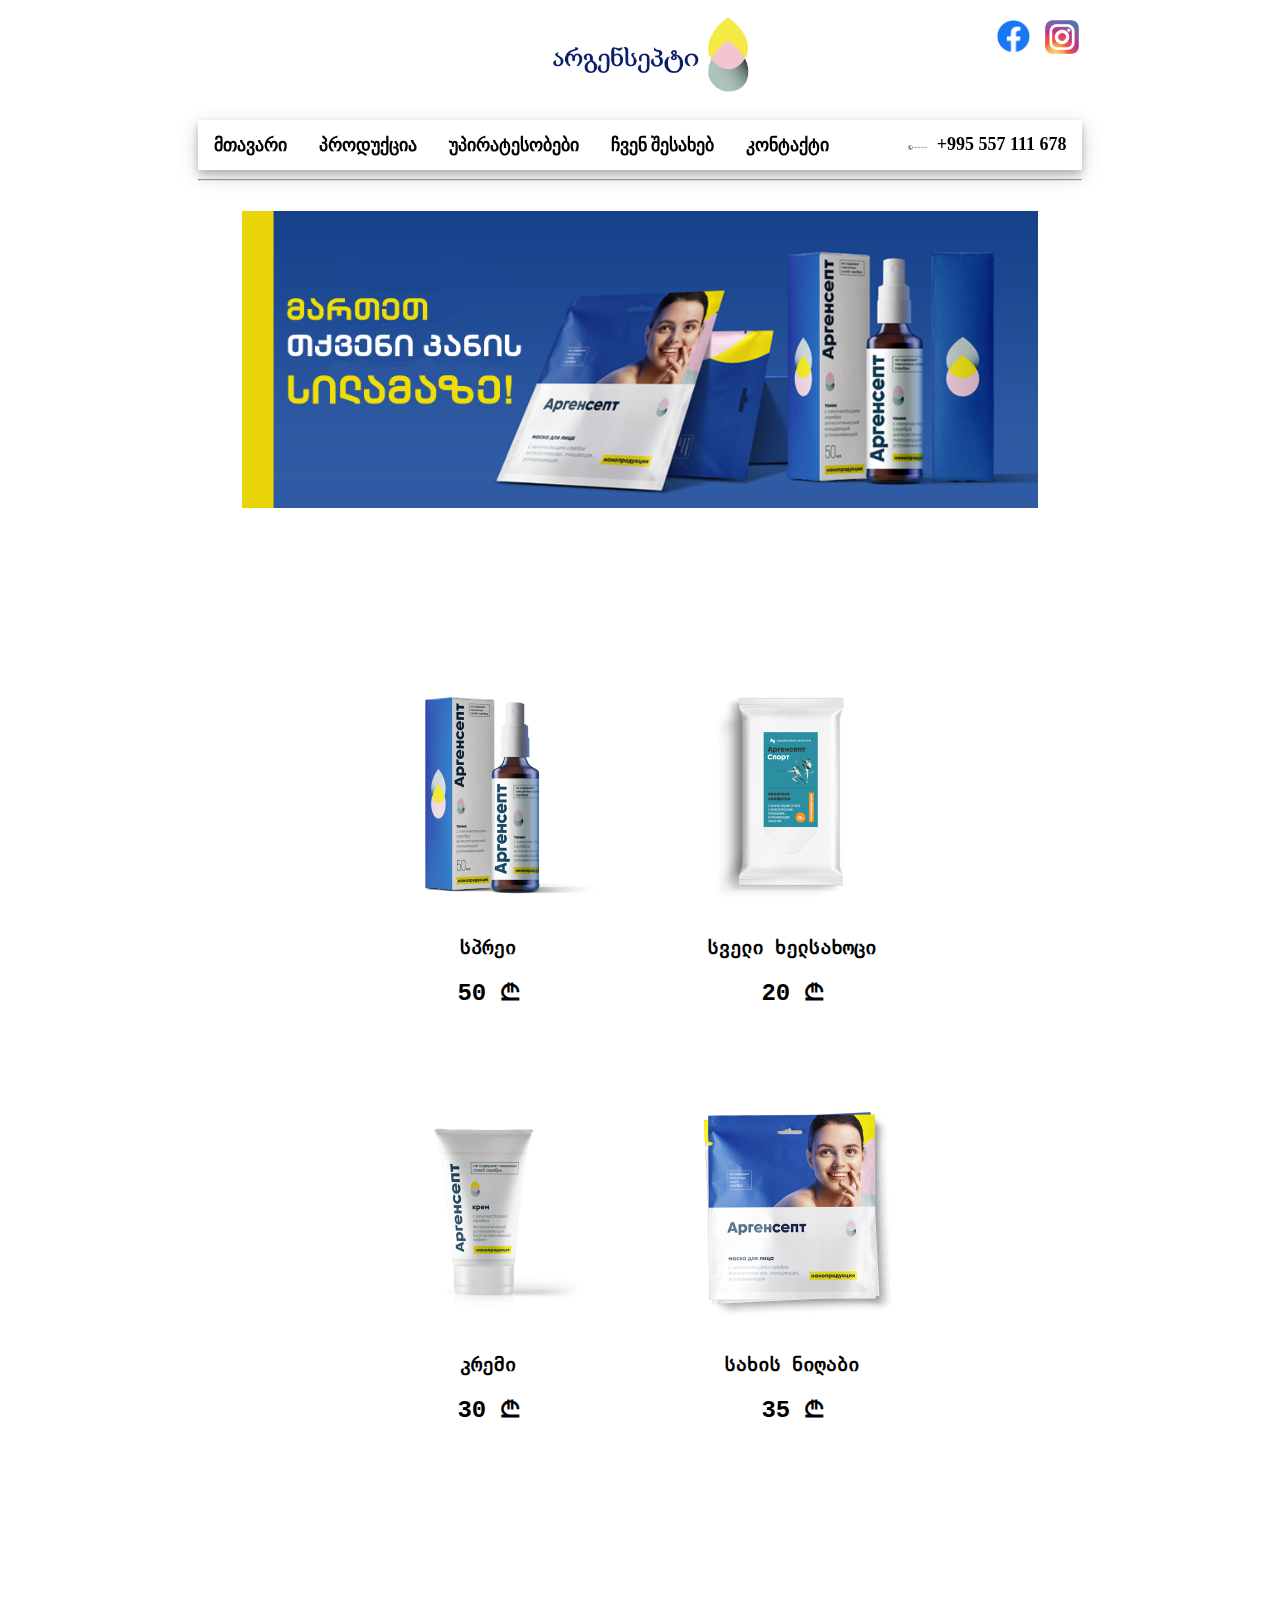
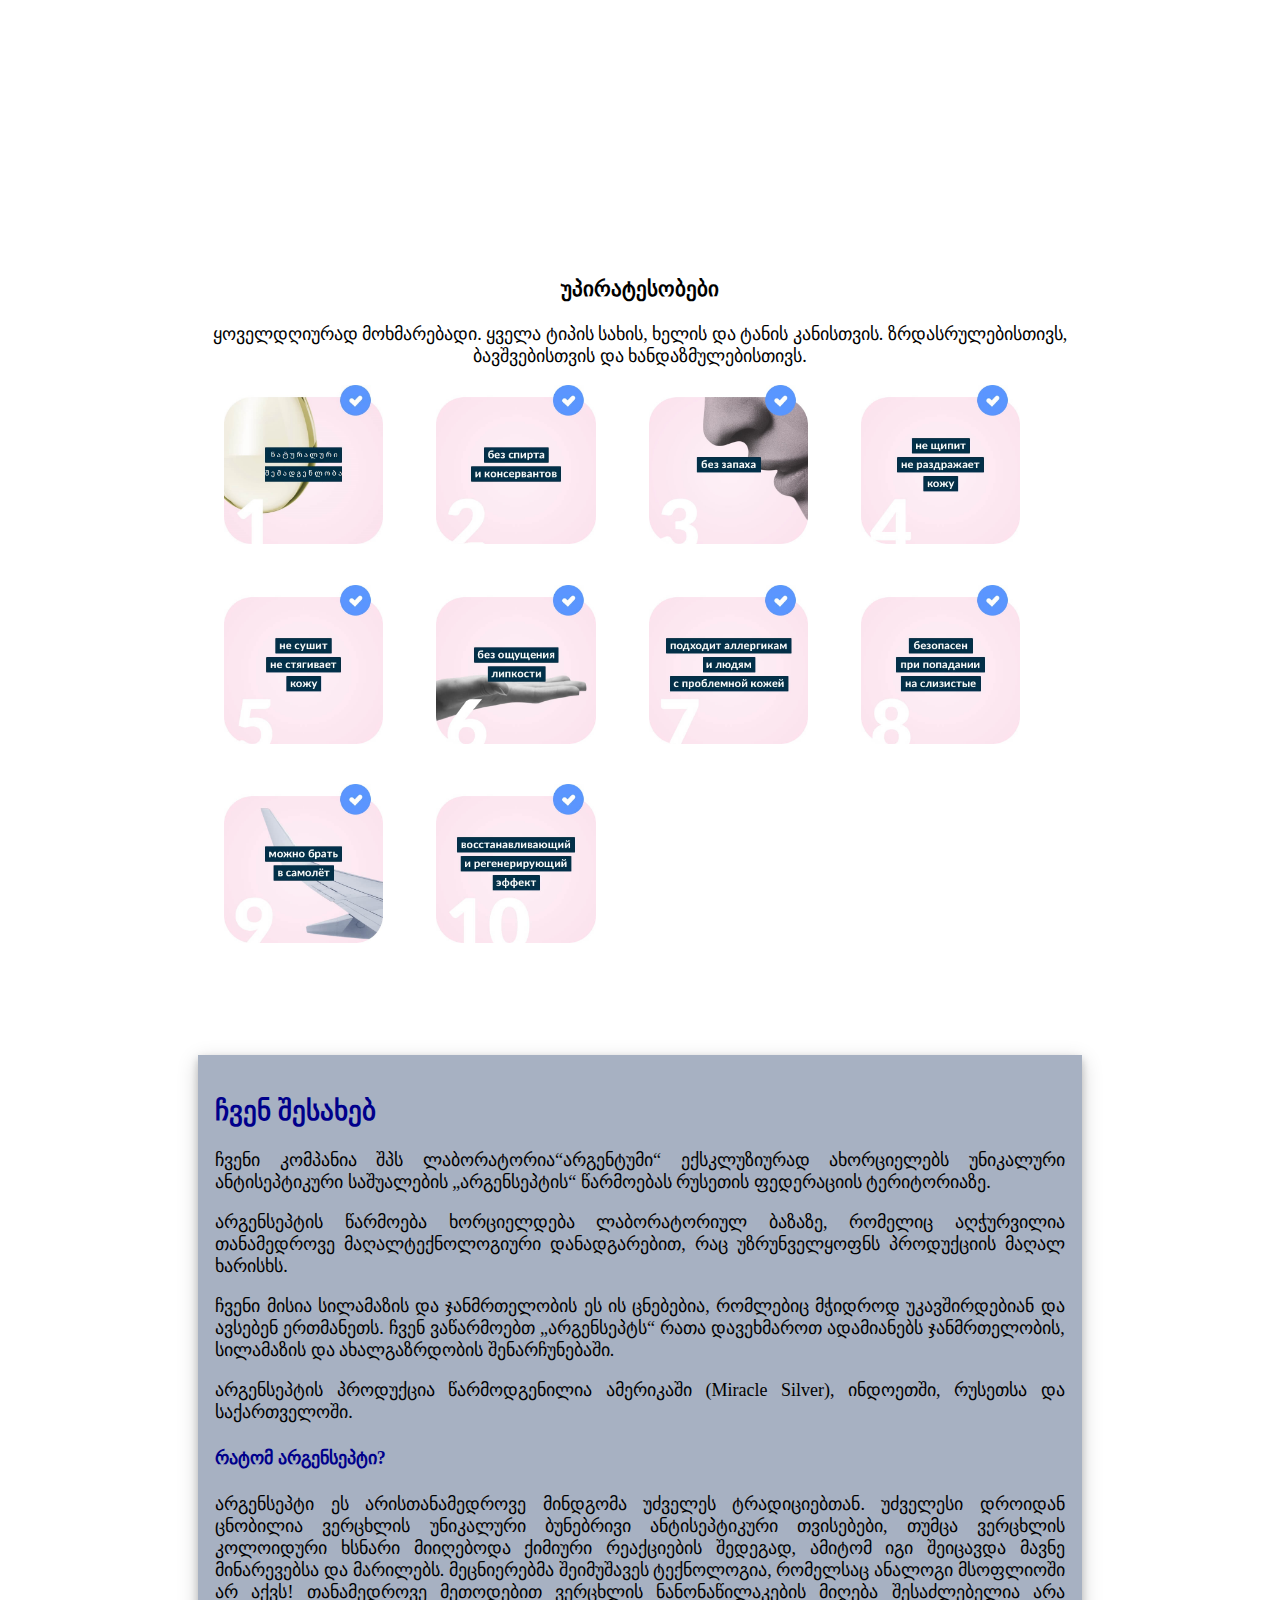
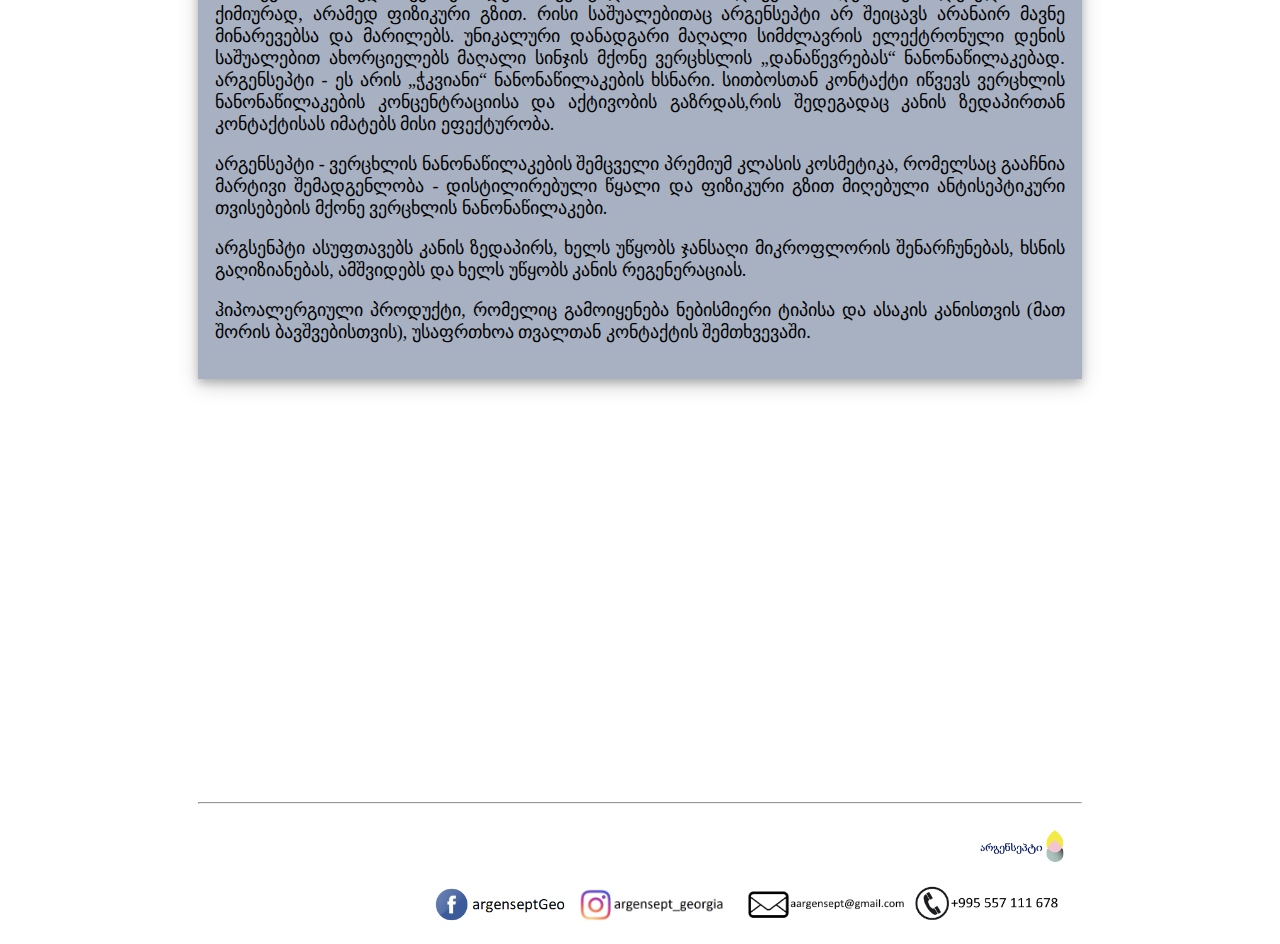
<file: index.html>
<!DOCTYPE html>
<html>
<head>
<meta property="og:url" content="https://nikatskhadaia.github.io/argensept/" />
<meta property="og:type" content="website" />
<meta property="og:title" content="When Great Minds Don’t Think Alike" />
<meta property="og:description" content="How much does culture influence creative thinking?" />
<meta property="og:image" content="http://static01.nyt.com/images/2015/02/19/arts/international/19iht-btnumbers19A/19iht-btnumbers19A-facebookJumbo-v2.jpg" />
  <meta charset="utf-8">
  <meta name="description" content="this is argensept georgian site">
  <meta name="author" content="Nika">
  <meta name="keywords" content="HTML, argensept, argenseptGeo">
  <meta name="viewport" content="width=device-width, initial-scale=1.0">
  <link rel="stylesheet" type="text/css" href="style.css">
  <script src="main.js"></script>
  <title>არგენსეპტი - თქვენი კანის სილამაზისთვის</title>
</head>
<body>
<div style="margin-right: 15%; margin-left: 15%;">
<header>


<font color="#000000"; size="4">


<div class="container0">
  <div style="width: 80%"><img src="logo.png"; style="padding-left: 50%; width: 200px"></div>
  <div style="width: 20%" align="right">
    <a href="https://www.facebook.com/argenseptGeo/" target="_blank"><img src="facebook.png" width="33"  style="padding-bottom: 2%"></a>
    <a href="https://www.instagram.com/argensept_georgia/" target="_blank"><img src="instagram.png" width="40"></a>
  </div>
</div>
</header>

<div id="mainmenu" align="center" style="position: relative;">
<b>
	<ul style="box-shadow: 0 4px 8px 0 rgba(0, 0, 0, 0.2), 0 6px 20px 0 rgba(0, 0, 0, 0.19);">
 	 <li><a href="#">მთავარი</a></li>
 	 <li><a href="#products">პროდუქცია</a></li>
 	 <li><a href="#advantages">უპირატესობები</a></li>
 	 <li><a href="#chven">ჩვენ შესახებ</a></li>
 	 <li><a href="#contact">კონტაქტი</a></li>
 	 <li style="float:right"><a href="#"><img src="phone.jpg" width="20">&nbsp; +995 557 111 678</a></li>
	</ul>
</b>


  <hr/>
<br/>
<img src="cover.png" class="center" style="width: 90%; height: 10%">


<div id="products" class="container4" style="margin-top: 15%; ">
 <div><img src="tonik.png" width="100%"><h3><b>სპრეი</b></h3><h2>50 ₾</h2></div>
 <div><img src="wipes.png" width="100%"><h3><b>სველი ხელსახოცი</b></h3><h2>20 ₾</h2></div>    
 <div><img src="cream.png" width="100%"><h3><b>კრემი</b></h3><h2>30 ₾</h2></div>    
 <div><img src="mask.png" width="100%"><h3><b>სახის ნიღაბი</b></h3><h2>35 ₾</h2></div>                           
</div>

<div id="advantages" align="center">
 <h3 align="center">უპირატესობები</h3>
 ყოველდღიურად მოხმარებადი. ყველა ტიპის სახის, ხელის და ტანის კანისთვის. ზრდასრულებისთივს, ბავშვებისთვის და ხანდაზმულებისთივს.
</div>

<div class=container10>
 <div><img src="1-Sostav.jpg" width="90%"></div>
 <div><img src="2-bez-spirta.jpg" width="90%"></div>    
 <div><img src="3-bez-zapaha.jpg" width="90%"></div>    
 <div><img src="4-ne-schipit.jpg" width="90%"></div>    
 <div><img src="5-ne-sushit.jpg" width="90%"></div>    
 <div><img src="6-ne-lipkyi.jpg" width="90%"></div>    
 <div><img src="7-gipoallergennyi.jpg" width="90%"></div>    
 <div><img src="8-bezopasen.jpg" width="90%"></div>    
 <div><img src="9-samolet.jpg" width="90%"></div>    
 <div><img src="10-effect.jpg" width="90%"></div>                         
</div>               

<div id="chven" class=containerAbout style="box-shadow: 0 4px 8px 0 rgba(0, 0, 0, 0.2), 0 6px 20px 0 rgba(0, 0, 0, 0.19);">
<h2 style="color: darkblue;">ჩვენ შესახებ</h2>
<p>ჩვენი კომპანია შპს ლაბორატორია“არგენტუმი“ ექსკლუზიურად ახორციელებს უნიკალური ანტისეპტიკური საშუალების „არგენსეპტის“ წარმოებას რუსეთის ფედერაციის ტერიტორიაზე.</p>
<p>არგენსეპტის წარმოება ხორციელდება ლაბორატორიულ ბაზაზე, რომელიც აღჭურვილია თანამედროვე მაღალტექნოლოგიური დანადგარებით,  რაც უზრუნველყოფნს პროდუქციის მაღალ ხარისხს. </p>
<p>ჩვენი მისია სილამაზის და ჯანმრთელობის ეს ის ცნებებია, რომლებიც მჭიდროდ უკავშირდებიან და ავსებენ ერთმანეთს. ჩვენ ვაწარმოებთ „არგენსეპტს“ რათა დავეხმაროთ ადამიანებს ჯანმრთელობის, სილამაზის და ახალგაზრდობის შენარჩუნებაში. </p>
<p>არგენსეპტის პროდუქცია წარმოდგენილია ამერიკაში (Miracle Silver), ინდოეთში, რუსეთსა და საქართველოში.</p>

<h4 style="color: darkblue;">რატომ არგენსეპტი?</h4>
<P>არგენსეპტი ეს არისთანამედროვე მინდგომა უძველეს ტრადიციებთან. უძველესი დროიდან ცნობილია ვერცხლის უნიკალური ბუნებრივი ანტისეპტიკური თვისებები, თუმცა ვერცხლის კოლოიდური ხსნარი მიიღებოდა ქიმიური რეაქციების შედეგად, ამიტომ იგი შეიცავდა მავნე მინარევებსა და მარილებს. მეცნიერებმა შეიმუშავეს ტექნოლოგია, რომელსაც ანალოგი მსოფლიოში არ აქვს! თანამედროვე მეთოდებით ვერცხლის ნანონაწილაკების მიღება შესაძლებელია არა ქიმიურად, არამედ ფიზიკური გზით. რისი საშუალებითაც არგენსეპტი არ შეიცავს არანაირ მავნე მინარევებსა და მარილებს. უნიკალური დანადგარი მაღალი სიმძლავრის ელექტრონული დენის საშუალებით ახორციელებს მაღალი სინჯის მქონე ვერცხსლის „დანაწევრებას“ ნანონაწილაკებად. არგენსეპტი - ეს არის „ჭკვიანი“ ნანონაწილაკების ხსნარი. სითბოსთან კონტაქტი იწვევს ვერცხლის ნანონაწილაკების კონცენტრაციისა და აქტივობის გაზრდას,რის შედეგადაც კანის ზედაპირთან კონტაქტისას იმატებს მისი ეფექტურობა. </P>
<p>არგენსეპტი - ვერცხლის ნანონაწილაკების შემცველი პრემიუმ კლასის კოსმეტიკა, რომელსაც გააჩნია მარტივი შემადგენლობა - დისტილირებული წყალი და ფიზიკური გზით მიღებული ანტისეპტიკური თვისებების მქონე ვერცხლის ნანონაწილაკები. </p>
<p>არგსენპტი   ასუფთავებს კანის ზედაპირს, ხელს უწყობს ჯანსაღი მიკროფლორის შენარჩუნებას, ხსნის გაღიზიანებას, ამშვიდებს და ხელს უწყობს კანის რეგენერაციას. </p>
<p>ჰიპოალერგიული პროდუქტი, რომელიც გამოიყენება ნებისმიერი ტიპისა და ასაკის კანისთვის (მათ შორის ბავშვებისთვის), უსაფრთხოა თვალთან კონტაქტის შემთხვევაში. </p>
</div>

</font>
<br/><br/><br/><br/><br/><br/><br/><br/><br/><br/><br/><br/><br/><br/><br/><br/><br/><br/>
</div>
<hr/>
<footer id="contact" style="padding:2%;">
<div align="right">
	<img src="logo.png" style="width: 10%; padding-bottom: 2%;">
</div>
<div align="right">
    <span style="margin-right: 1%;"><a href="https://www.facebook.com/argenseptGeo/" target="_blank"><img src="fb.png" width="150"></a></span>
    <span style="margin-right: 1%;"><a href="https://www.instagram.com/argensept_georgia/" target="_blank"><img src="insta.png" width="150"></a></span>
    <span><a href="mailto:aargensept@gmail.com"><img src="email.png" width="170"></a></span>
    <span><img src="phone.jpg" width="150"></span>
</div>
</footer>
</div>
</html>
</file>
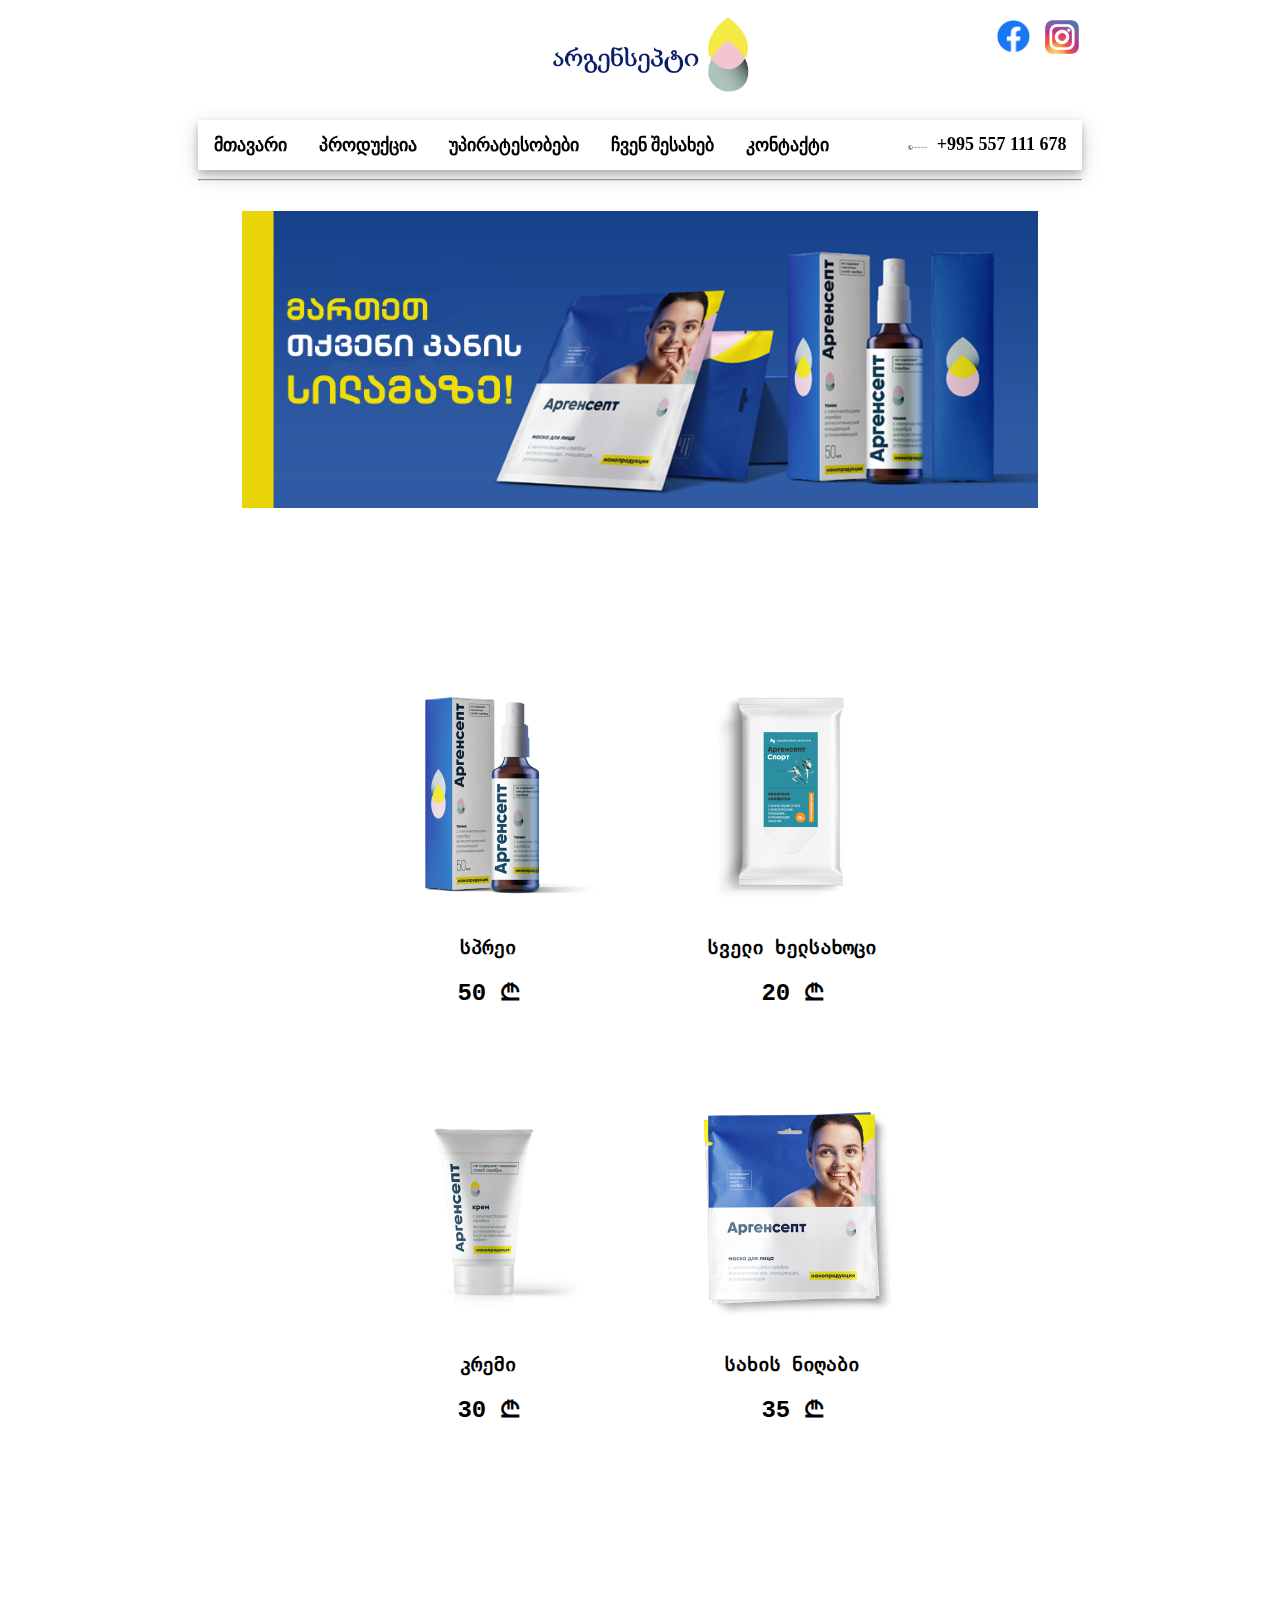
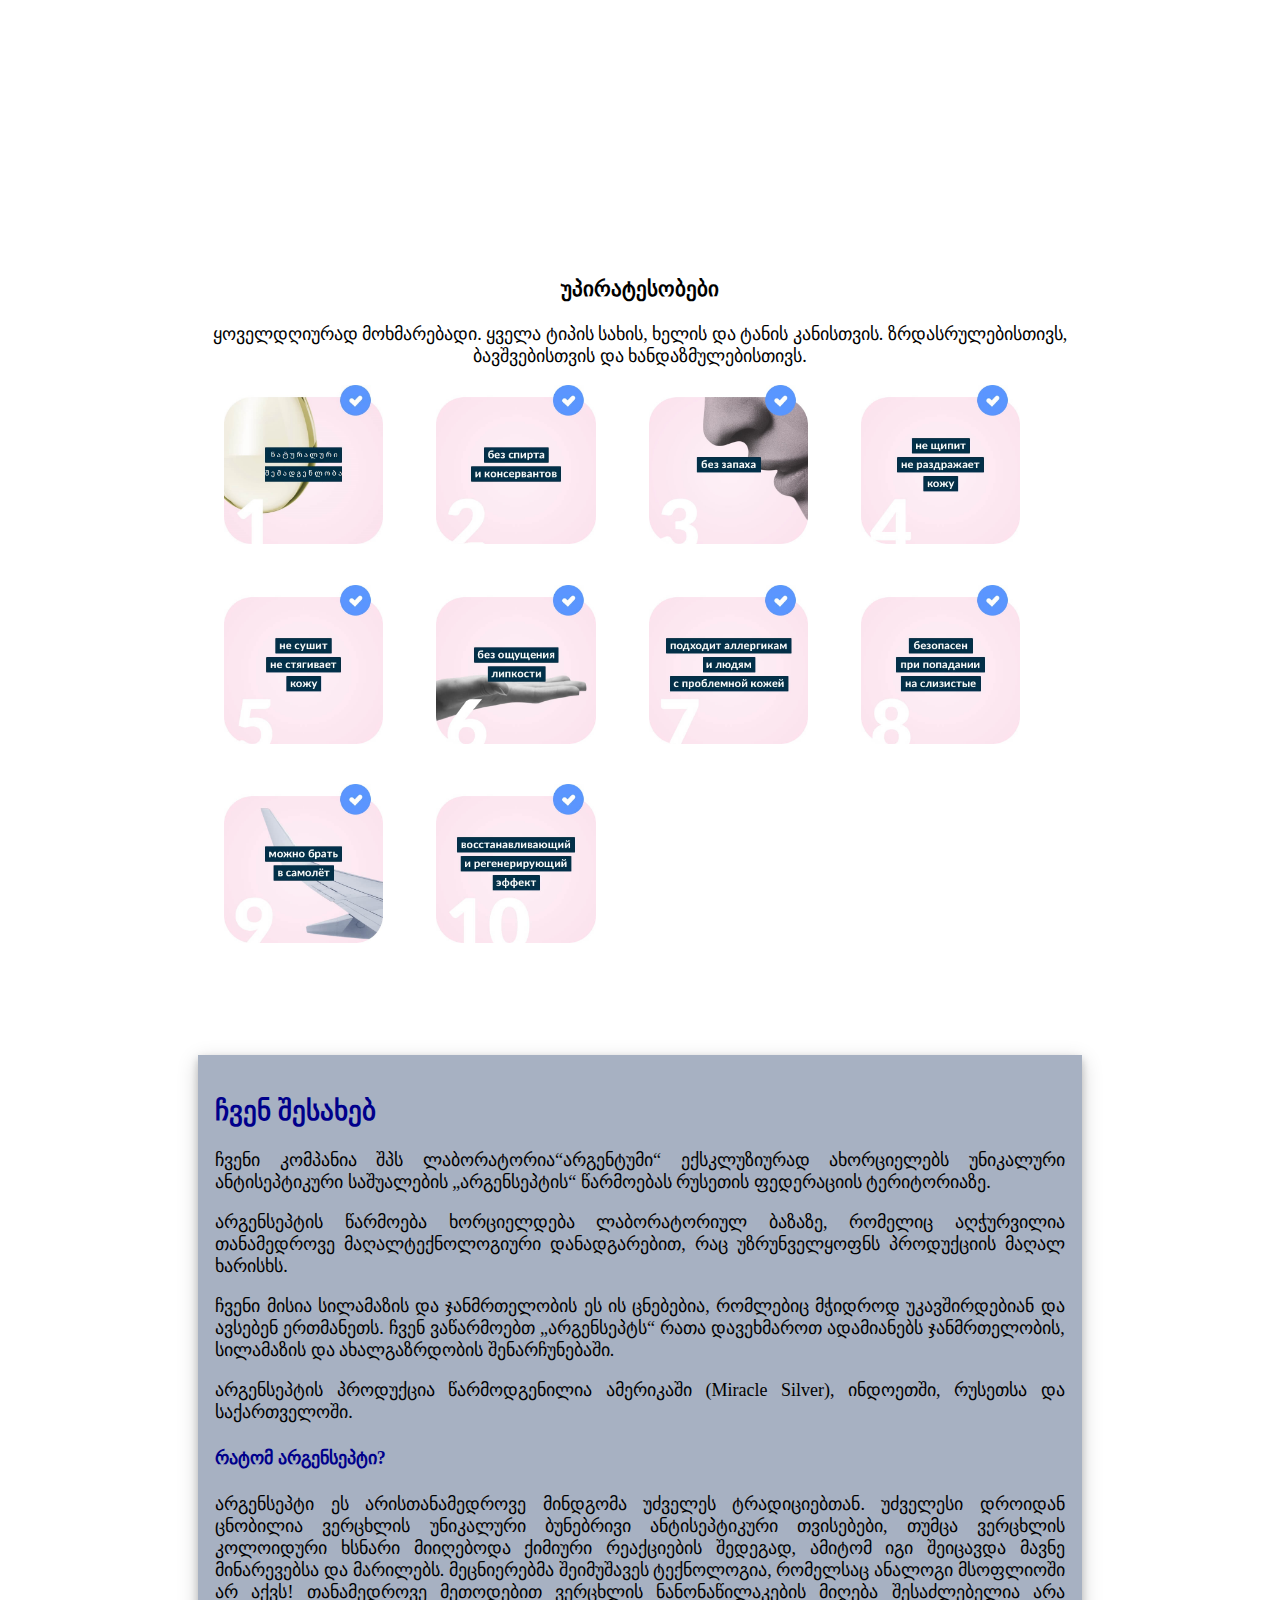
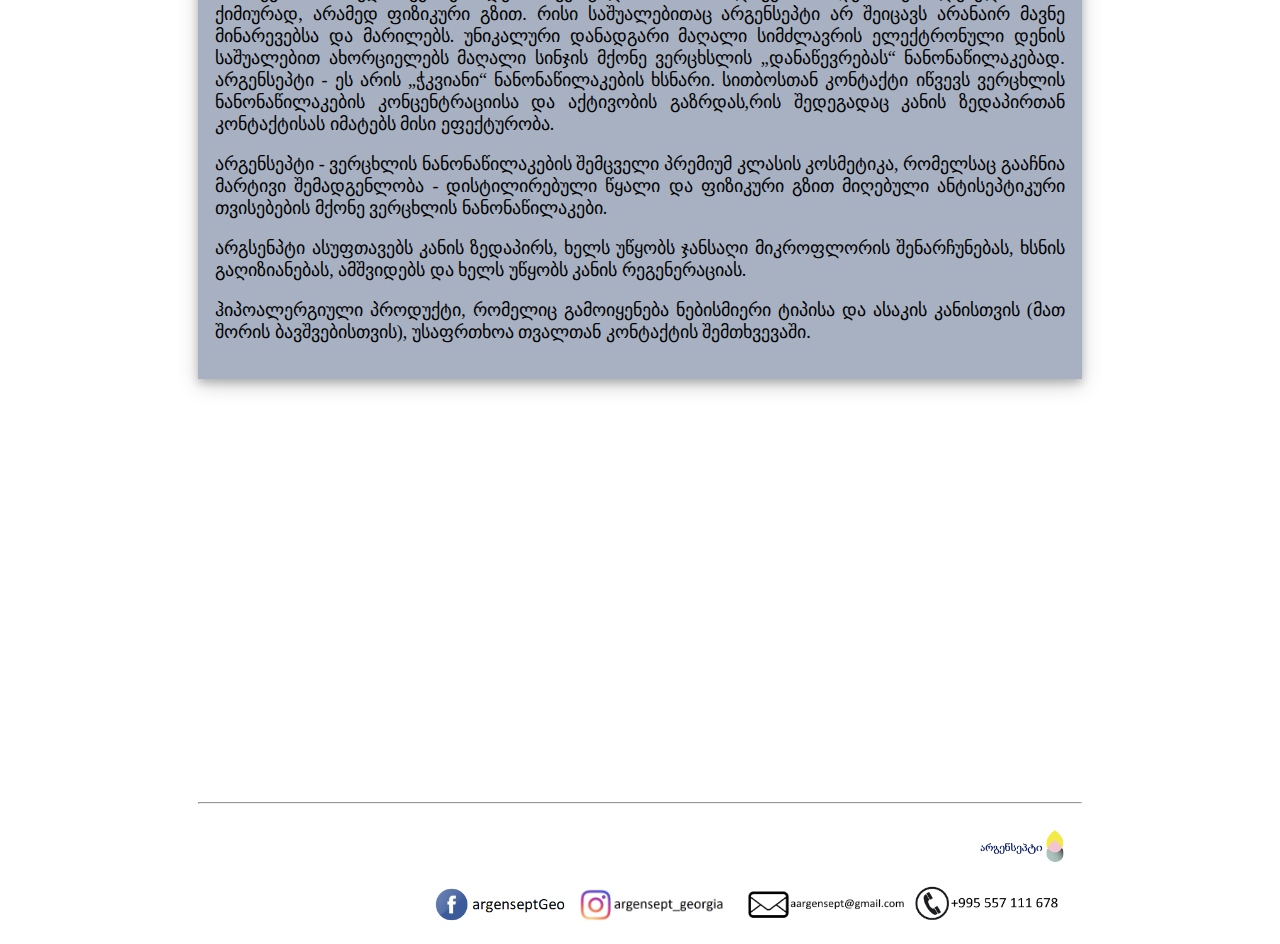
<file: home.html>
<!DOCTYPE html>
<html>
<head>
  <meta charset="utf-8">
  <meta name="description" content="this is argensept georgian site">
  <meta name="author" content="Nika">
  <meta name="keywords" content="HTML, argensept, argenseptGeo">
  <meta name="viewport" content="width=device-width, initial-scale=1.0">
  <link rel="stylesheet" type="text/css" href="style.css">
  <script src="main.js"></script>
  <title>არგენსეპტი - თქვენი კანის სილამაზისთვის</title>
</head>
<body>
<div style="margin-right: 15%; margin-left: 15%;">
<header>


<font color="#000000"; size="4">


<div class="container0">
  <div style="width: 80%"><img src="logo.png"; style="padding-left: 50%; width: 200px"></div>
  <div style="width: 20%" align="right">
    <a href="https://www.facebook.com/argenseptGeo/" target="_blank"><img src="facebook.png" width="33"  style="padding-bottom: 2%"></a>
    <a href="https://www.instagram.com/argensept_georgia/" target="_blank"><img src="instagram.png" width="40"></a>
  </div>
</div>
</header>

<div id="mainmenu" align="center" style="position: relative;">
<b>
	<ul style="box-shadow: 0 4px 8px 0 rgba(0, 0, 0, 0.2), 0 6px 20px 0 rgba(0, 0, 0, 0.19);">
 	 <li><a href="#">მთავარი</a></li>
 	 <li><a href="#products">პროდუქცია</a></li>
 	 <li><a href="#advantages">უპირატესობები</a></li>
 	 <li><a href="#chven">ჩვენ შესახებ</a></li>
 	 <li><a href="#contact">კონტაქტი</a></li>
 	 <li style="float:right"><a href="#"><img src="phone.jpg" width="20">&nbsp; +995 557 111 678</a></li>
	</ul>
</b>


  <hr/>
<br/>
<img src="cover.png" class="center" style="width: 90%; height: 10%">


<div id="products" class="container4" style="margin-top: 15%; ">
 <div><img src="tonik.png" width="100%"><h3><b>სპრეი</b></h3><h2>50 ₾</h2></div>
 <div><img src="wipes.png" width="100%"><h3><b>სველი ხელსახოცი</b></h3><h2>20 ₾</h2></div>    
 <div><img src="cream.png" width="100%"><h3><b>კრემი</b></h3><h2>30 ₾</h2></div>    
 <div><img src="mask.png" width="100%"><h3><b>სახის ნიღაბი</b></h3><h2>35 ₾</h2></div>                           
</div>

<div id="advantages" align="center">
 <h3 align="center">უპირატესობები</h3>
 ყოველდღიურად მოხმარებადი. ყველა ტიპის სახის, ხელის და ტანის კანისთვის. ზრდასრულებისთივს, ბავშვებისთვის და ხანდაზმულებისთივს.
</div>

<div class=container10>
 <div><img src="1-Sostav.jpg" width="90%"></div>
 <div><img src="2-bez-spirta.jpg" width="90%"></div>    
 <div><img src="3-bez-zapaha.jpg" width="90%"></div>    
 <div><img src="4-ne-schipit.jpg" width="90%"></div>    
 <div><img src="5-ne-sushit.jpg" width="90%"></div>    
 <div><img src="6-ne-lipkyi.jpg" width="90%"></div>    
 <div><img src="7-gipoallergennyi.jpg" width="90%"></div>    
 <div><img src="8-bezopasen.jpg" width="90%"></div>    
 <div><img src="9-samolet.jpg" width="90%"></div>    
 <div><img src="10-effect.jpg" width="90%"></div>                         
</div>               

<div id="chven" class=containerAbout style="box-shadow: 0 4px 8px 0 rgba(0, 0, 0, 0.2), 0 6px 20px 0 rgba(0, 0, 0, 0.19);">
<h2 style="color: darkblue;">ჩვენ შესახებ</h2>
<p>ჩვენი კომპანია შპს ლაბორატორია“არგენტუმი“ ექსკლუზიურად ახორციელებს უნიკალური ანტისეპტიკური საშუალების „არგენსეპტის“ წარმოებას რუსეთის ფედერაციის ტერიტორიაზე.</p>
<p>არგენსეპტის წარმოება ხორციელდება ლაბორატორიულ ბაზაზე, რომელიც აღჭურვილია თანამედროვე მაღალტექნოლოგიური დანადგარებით,  რაც უზრუნველყოფნს პროდუქციის მაღალ ხარისხს. </p>
<p>ჩვენი მისია სილამაზის და ჯანმრთელობის ეს ის ცნებებია, რომლებიც მჭიდროდ უკავშირდებიან და ავსებენ ერთმანეთს. ჩვენ ვაწარმოებთ „არგენსეპტს“ რათა დავეხმაროთ ადამიანებს ჯანმრთელობის, სილამაზის და ახალგაზრდობის შენარჩუნებაში. </p>
<p>არგენსეპტის პროდუქცია წარმოდგენილია ამერიკაში (Miracle Silver), ინდოეთში, რუსეთსა და საქართველოში.</p>

<h4 style="color: darkblue;">რატომ არგენსეპტი?</h4>
<P>არგენსეპტი ეს არისთანამედროვე მინდგომა უძველეს ტრადიციებთან. უძველესი დროიდან ცნობილია ვერცხლის უნიკალური ბუნებრივი ანტისეპტიკური თვისებები, თუმცა ვერცხლის კოლოიდური ხსნარი მიიღებოდა ქიმიური რეაქციების შედეგად, ამიტომ იგი შეიცავდა მავნე მინარევებსა და მარილებს. მეცნიერებმა შეიმუშავეს ტექნოლოგია, რომელსაც ანალოგი მსოფლიოში არ აქვს! თანამედროვე მეთოდებით ვერცხლის ნანონაწილაკების მიღება შესაძლებელია არა ქიმიურად, არამედ ფიზიკური გზით. რისი საშუალებითაც არგენსეპტი არ შეიცავს არანაირ მავნე მინარევებსა და მარილებს. უნიკალური დანადგარი მაღალი სიმძლავრის ელექტრონული დენის საშუალებით ახორციელებს მაღალი სინჯის მქონე ვერცხსლის „დანაწევრებას“ ნანონაწილაკებად. არგენსეპტი - ეს არის „ჭკვიანი“ ნანონაწილაკების ხსნარი. სითბოსთან კონტაქტი იწვევს ვერცხლის ნანონაწილაკების კონცენტრაციისა და აქტივობის გაზრდას,რის შედეგადაც კანის ზედაპირთან კონტაქტისას იმატებს მისი ეფექტურობა. </P>
<p>არგენსეპტი - ვერცხლის ნანონაწილაკების შემცველი პრემიუმ კლასის კოსმეტიკა, რომელსაც გააჩნია მარტივი შემადგენლობა - დისტილირებული წყალი და ფიზიკური გზით მიღებული ანტისეპტიკური თვისებების მქონე ვერცხლის ნანონაწილაკები. </p>
<p>არგსენპტი   ასუფთავებს კანის ზედაპირს, ხელს უწყობს ჯანსაღი მიკროფლორის შენარჩუნებას, ხსნის გაღიზიანებას, ამშვიდებს და ხელს უწყობს კანის რეგენერაციას. </p>
<p>ჰიპოალერგიული პროდუქტი, რომელიც გამოიყენება ნებისმიერი ტიპისა და ასაკის კანისთვის (მათ შორის ბავშვებისთვის), უსაფრთხოა თვალთან კონტაქტის შემთხვევაში. </p>
</div>

</font>
<br/><br/><br/><br/><br/><br/><br/><br/><br/><br/><br/><br/><br/><br/><br/><br/><br/><br/>
</div>
<hr/>
<footer id="contact" style="padding:2%;">
<div align="right">
	<img src="logo.png" style="width: 10%; padding-bottom: 2%;">
</div>
<div align="right">
    <span style="margin-right: 1%;"><a href="https://www.facebook.com/argenseptGeo/" target="_blank"><img src="fb.png" width="150"></a></span>
    <span style="margin-right: 1%;"><a href="https://www.instagram.com/argensept_georgia/" target="_blank"><img src="insta.png" width="150"></a></span>
    <span><a href="mailto:aargensept@gmail.com"><img src="email.png" width="170"></a></span>
    <span><img src="phone.jpg" width="150"></span>
</div>
</footer>
</div>
</html>
</file>
<file: style.css>
.container0{
			display: flex;
			flex-wrap: wrap;
		}
		.container0 > div {
			margin: 0%;
			padding-top: 1%;
			font-family: monospace;
			font-size: 20px;
			color: #ffbf00;
			margin-bottom: 20px;
		}
		.container1{
			background-color: grey;
			padding-top:  1%;
			padding-bottom: 1%;
		}
		.container4{
	display: flex;
	flex-wrap: wrap;
	justify-content: center;
	margin-bottom: 25rem;
	margin-top: 250rem;
}
.container4 > div {
	margin: 1rem;
	padding: 1rem;
	flex-basis: 15rem;
	font-family: monospace;
	color: #000000;
}
.container4 > div:hover{
	box-shadow: 0 4px 8px 0 rgba(0, 0, 0, 0.2), 0 6px 20px 0 rgba(0, 0, 0, 0.19);
}
		.container10{
			display: flex;
			flex-wrap: wrap;
		}
		.container10 > div {
			margin: 1%;
			padding: 1%;
			width: 20%;
			font-family: monospace;
			color: orange;
		}
		.containerAbout{
			margin-top: 10%;
			margin-bottom: 10%;
			padding: 2%;
			background-color: #a7b1c2;
			text-align: justify;
		}
		html{
			scroll-behavior: smooth;
		}
		.center{
			display: block;
			margin-left: auto;
			margin-right: auto;
			width: 50%;
		}
		A {text-decoration: none;}
		ul {
  position: sticky;
  top: 0;
  width: 100%;
  list-style-type: none;
  margin: 0;
  padding: 0;
  overflow: hidden;
  background-color: #ffffff;
  align-content: center;
}

li { 
  float: left;
  vertical-align: center;	
}

li a {
  display: block;
  color: black;
  text-align: center;
  padding: 14px 16px;
  text-decoration: none;
}

/* Change the link color to #111 (black) on hover */
li a:hover {
  color:#ffcc00;
}


@media screen and (max-width: 1100px) {
  ul li {float: none;}
}
</file>
